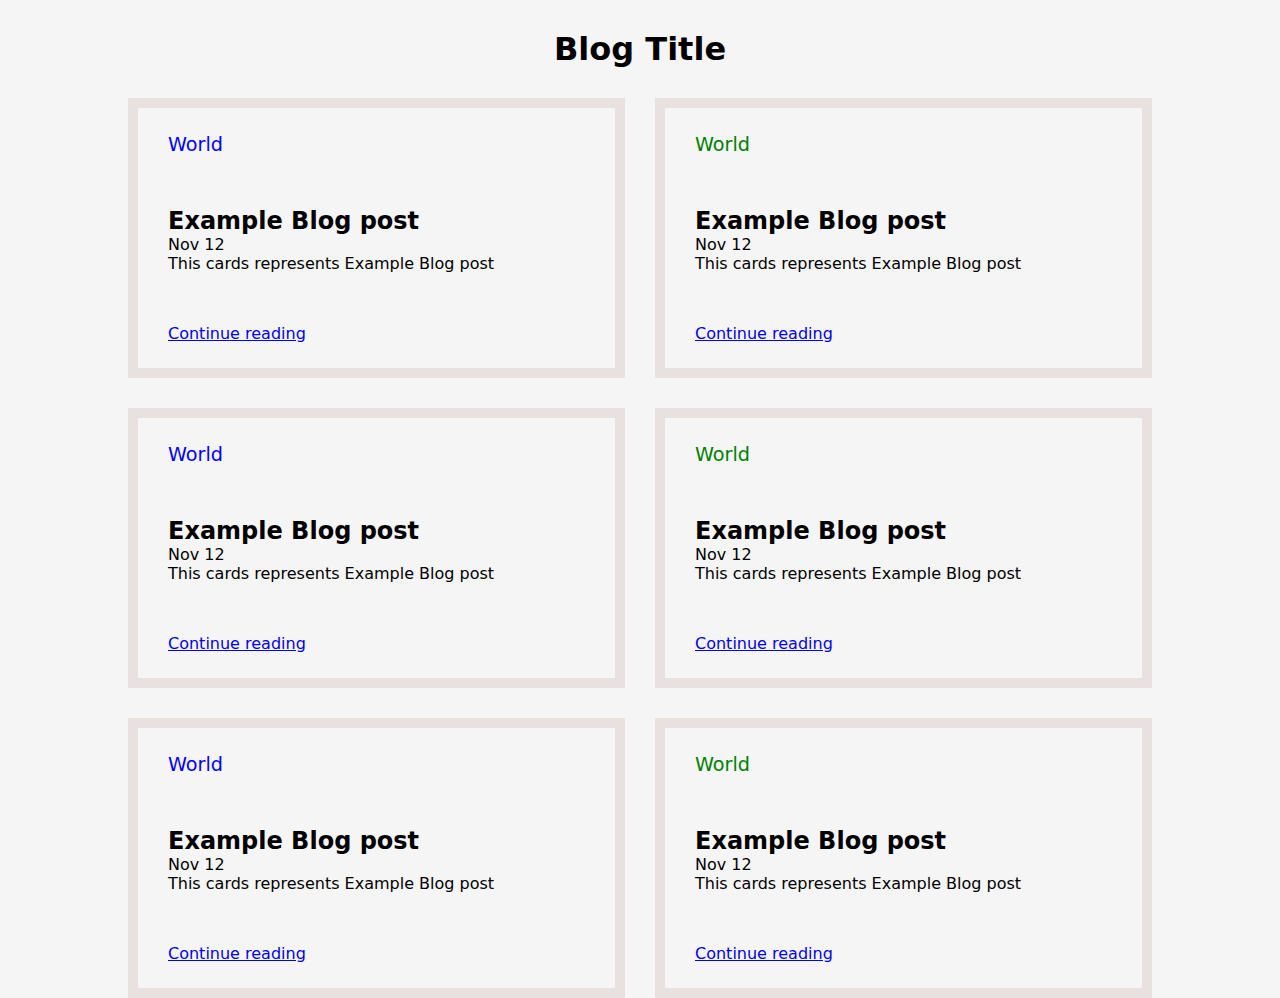
<file: index.html>
<!DOCTYPE html>
<html lang="en">
<head>
    <meta charset="UTF-8">
    <meta name="viewport" content="width=device-width, initial-scale=1.0">
    <title>Blog Website</title>
    <link rel="stylesheet" href="style.css">
</head>
<body>
    <h1>Blog Title</h1>
    <div class="container">
        <div class="box left">
            <p>World</p>
            <div>
                <h2>Example Blog post</h2>
                <p>Nov 12</p>
                <p>This cards represents Example Blog post</p>
            </div>
           
            <a href="second.html">Continue reading</a>
        </div>
        <div class="box right">
            <p>World</p>
            <div>
                <h2>Example Blog post</h2>
                <p>Nov 12</p>
                <p>This cards represents Example Blog post</p>
            </div>
            <a href="second.html">Continue reading</a>
        </div>
        <div class="box left">
            <p>World</p>
            <div>
                <h2>Example Blog post</h2>
                <p>Nov 12</p>
                <p>This cards represents Example Blog post</p>
            </div>
            <a href="second.html">Continue reading</a>
        </div>
        <div class="box right">
            <p>World</p>
            <div>
                <h2>Example Blog post</h2>
                <p>Nov 12</p>
                <p>This cards represents Example Blog post</p>
            </div>
            <a href="second.html">Continue reading</a>
        </div>
        <div class="box left">
            <p>World</p>
            <div>
                <h2>Example Blog post</h2>
                <p>Nov 12</p>
                <p>This cards represents Example Blog post</p>
            </div>
            <a href="second.html">Continue reading</a>
        </div>
        <div class="box right">
            <p>World</p>
            <div>
                <h2>Example Blog post</h2>
                <p>Nov 12</p>
                <p>This cards represents Example Blog post</p>
            </div>
            <a href="second.html">Continue reading</a>
        </div>
    </div>
</body>
</html>
</file>
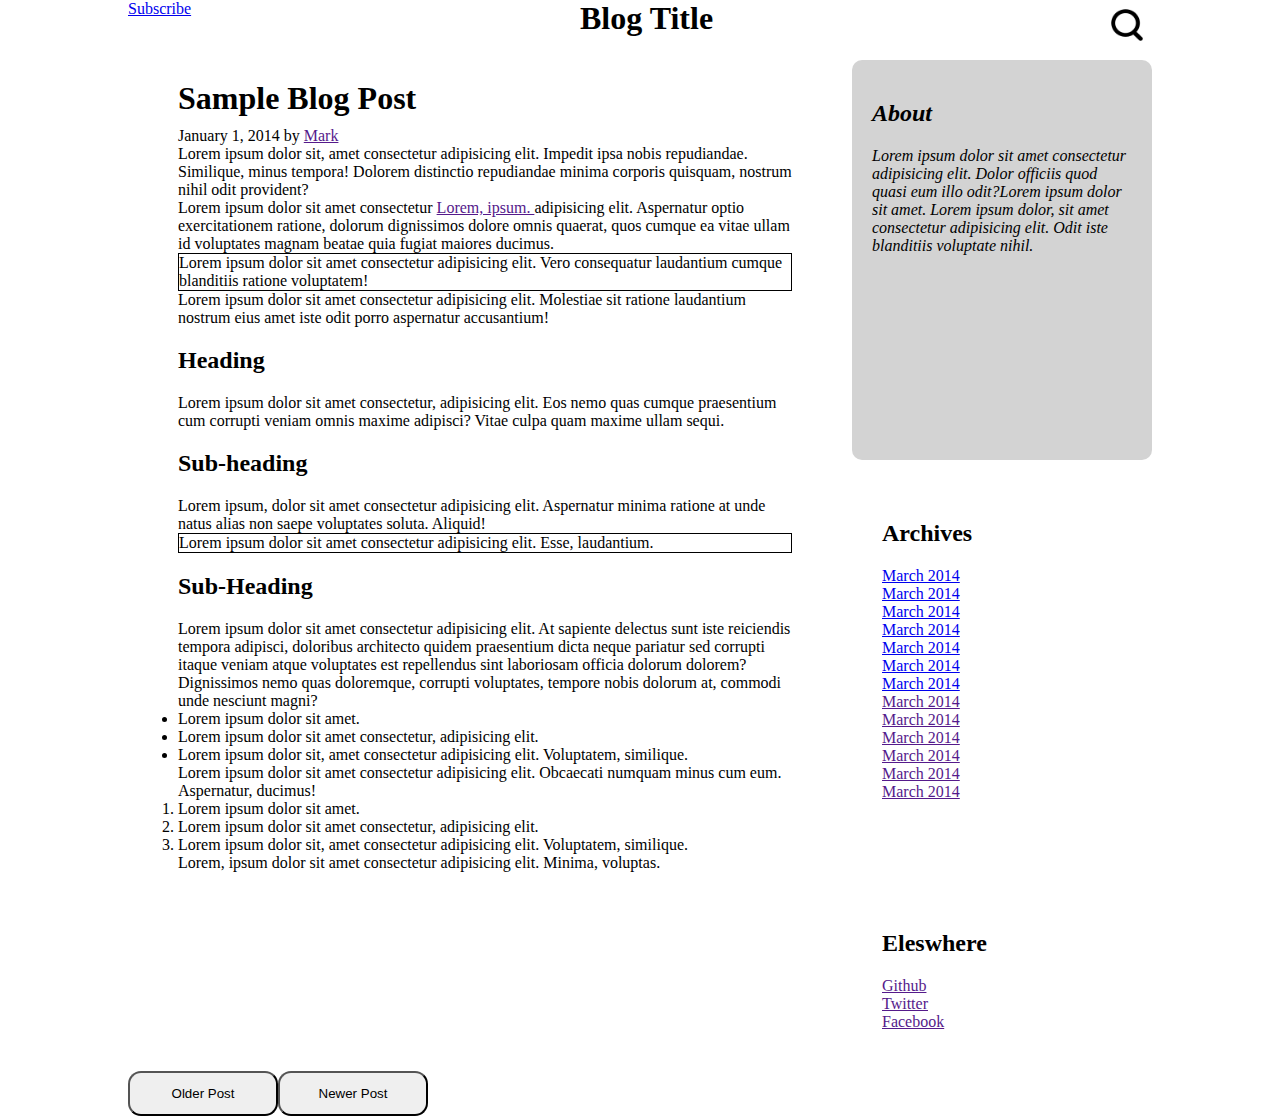
<file: second.html>
<!DOCTYPE html>
<html lang="en">

<head>
    <meta charset="UTF-8">
    <meta name="viewport" content="width=device-width, initial-scale=1.0">
    <title>Blog Post</title>
    <link rel="stylesheet" href="second.css">
</head>

<body>
    <div class="container">
        <div class="box" id="header">
            <a href="#">Subscribe</a>
            <h1>Blog Title</h1>
            <img src="images.png" alt="search icon image">
        </div>
        <div class="box" id="content">
            <section class="sample">
                <h1>Sample Blog Post</h1>
                <p>January 1, 2014 by <a href="">Mark</a></p>
                <p>Lorem ipsum dolor sit, amet consectetur adipisicing elit. Impedit ipsa nobis repudiandae. Similique, minus tempora! Dolorem distinctio repudiandae minima corporis quisquam, nostrum nihil odit provident?</p>
                <p>Lorem ipsum dolor sit amet consectetur <a href="">Lorem, ipsum.
                </a>
                    adipisicing elit. Aspernatur optio exercitationem ratione, dolorum dignissimos dolore omnis quaerat, quos cumque ea vitae ullam id voluptates magnam beatae quia fugiat maiores ducimus.</p>
                    <p class="box1">Lorem ipsum dolor sit amet consectetur adipisicing elit. Vero consequatur laudantium cumque blanditiis ratione voluptatem!</p>
                    <p>Lorem ipsum dolor sit amet consectetur adipisicing elit. Molestiae sit ratione laudantium nostrum eius amet iste odit porro aspernatur accusantium!</p>

         
            </section>
            <section >
                <div class="sample">
                    <h2>Heading</h2>
                    <p>Lorem ipsum dolor sit amet consectetur, adipisicing elit. Eos nemo quas cumque praesentium cum corrupti veniam omnis maxime adipisci? Vitae culpa quam maxime ullam sequi.</p>
    
                </div>
               
            </section>
            <section >
                <div class="sample">
                    <h2>Sub-heading</h2>
                    <p>Lorem ipsum, dolor sit amet consectetur adipisicing elit. Aspernatur minima ratione at unde natus alias non saepe voluptates soluta. Aliquid!</p>
                    <p style="border: 1px solid black;">Lorem ipsum dolor sit amet consectetur adipisicing elit. Esse, laudantium.</p>
               
                </div>
               </section>
            <section >
                <div class="sample">
                    <h2>Sub-Heading</h2>
                    <p>Lorem ipsum dolor sit amet consectetur adipisicing elit. At sapiente delectus sunt iste reiciendis tempora adipisci, doloribus architecto quidem praesentium dicta neque pariatur sed corrupti itaque veniam atque voluptates est repellendus sint laboriosam officia dolorum dolorem? Dignissimos nemo quas doloremque, corrupti voluptates, tempore nobis dolorum at, commodi unde nesciunt magni?</p>
                    <ul>
                        <li>Lorem ipsum dolor sit amet.</li>
                        <li>Lorem ipsum dolor sit amet consectetur, adipisicing elit.</li>
                        <li>Lorem ipsum dolor sit, amet consectetur adipisicing elit. Voluptatem, similique.</li>
                    </ul>
                    <p>Lorem ipsum dolor sit amet consectetur adipisicing elit. Obcaecati numquam minus cum eum. Aspernatur, ducimus!</p>
                    <ol>
                        <li>Lorem ipsum dolor sit amet.</li>
                        <li>Lorem ipsum dolor sit amet consectetur, adipisicing elit.</li>
                        <li>Lorem ipsum dolor sit, amet consectetur adipisicing elit. Voluptatem, similique.</li>
                   
                    </ol>
                    <p>Lorem, ipsum dolor sit amet consectetur adipisicing elit. Minima, voluptas.</p>
               
                </div>
                 </section>
        </div>
        <div class="box" id="side1">
            <h2>About</h2>
            <p>Lorem ipsum dolor sit amet consectetur adipisicing elit. Dolor officiis quod quasi eum illo odit?Lorem
                ipsum dolor sit amet. Lorem ipsum dolor, sit amet consectetur adipisicing elit. Odit iste blanditiis
                voluptate nihil.</p>

        </div>
        <div class="box" id="side2">
            <h2>Archives</h2>
            <p><a href="#">March 2014</a></p>
            <p><a href="#">March 2014</a></p>
            <p><a href="#">March 2014</a></p>
            <p><a href="#">March 2014</a></p>
            <p><a href="#">March 2014</a></p>
            <p><a href="#">March 2014</a></p>
            <p><a href="#">March 2014</a></p>
            <p><a href="">March 2014</a></p>
            <p><a href="">March 2014</a></p>
            <p><a href="">March 2014</a></p>
            <p><a href="">March 2014</a></p>
            <p><a href="">March 2014</a></p>
            <p><a href="">March 2014</a></p>
            

        </div>
        <div class="box" id="side3">
            <h2>Eleswhere</h2>
            <a href="">Github</a><a href="">Twitter</a><a href="">Facebook</a>
        </div>
        <div class="box" id="footer">
            <button>Older Post</button>
            <button>Newer Post</button>
        </div>
    </div>
</body>

</html>
</file>
<file: style.css>
*{
    margin: 0;
    padding: 0;
    box-sizing: border-box;
    font-family: system-ui, -apple-system, BlinkMacSystemFont, 'Segoe UI', Roboto, Oxygen, Ubuntu, Cantarell, 'Open Sans', 'Helvetica Neue', sans-serif;
    
}

body{
    background-color: whitesmoke;
}

h1{
    text-align: center;
    margin: 30px 0;
}

.container{
    display: grid;
    height: 100vh;
    width: 80%;
    margin: 0 auto;
    grid-template-columns: 1fr 1fr;
    gap: 30px;
    grid-template-rows: 1fr 1fr 1fr;
}

.box{
    display: flex;
    flex-direction: column;
    border: 10px solid rgba(227, 213, 213, 0.665);
    /* background-color: aqua; */
    justify-content: space-around;
    padding: 0 30px;
    
}

.left>p{
    color: blue;
    font-size: 1.2rem;
}

.right>p{
    color: green;
    font-size: 1.2rem;
}
</file>
<file: second.css>
*{
    margin: 0;
    padding: 0;
    box-sizing: border-box;
}

.container{
    display: grid;
    width: 80%;
    /* background-color: yellow; */
    grid-template-columns: 1fr 300px;
    grid-template-rows: 50px 400px 400px 1fr auto;
    gap: 10px;
    grid-template-areas:
    "header header"
    "content side"
    "content side1"
    "content side2"
    "ft ft";
    margin: 0 auto;
    height: auto;
}

.box{
    /* background-color: aqua; */
}

#header{
    grid-area: header;
    display: flex;
    justify-content: space-between;
}

#content{
    grid-area: content;
    padding: 20px;
}
h1{
    padding-bottom: 10px;
}

.sample{
    display: flex;
    flex-direction: column;
    padding:0 30px;
    justify-content: space-between;
  
}
#side1{
    grid-area: side;
    background-color: lightgray;
    padding: 20px;
    font-style: italic;
    border-radius: 10px;
}

h2{
    padding: 20px 0;
}
.box1{
    border: 1px solid black;
}

#side2{
    grid-area: side1;
    display: flex;
    flex-direction: column;
    padding: 30px;
    border-radius:10px ;
}
#side3{
    grid-area: side2;
    display: flex;
    flex-direction: column;
    padding: 30px;
    border-radius:10px ;

}
#footer{
    grid-area: ft;
    display: flex;    
    
    border-radius:10px ;
    
}

#footer button{
    padding: 13px;
    width: 150px;
    border-radius: 13px;
}

#footer button:hover{
    border: 2px solid blue;
}
</file>
